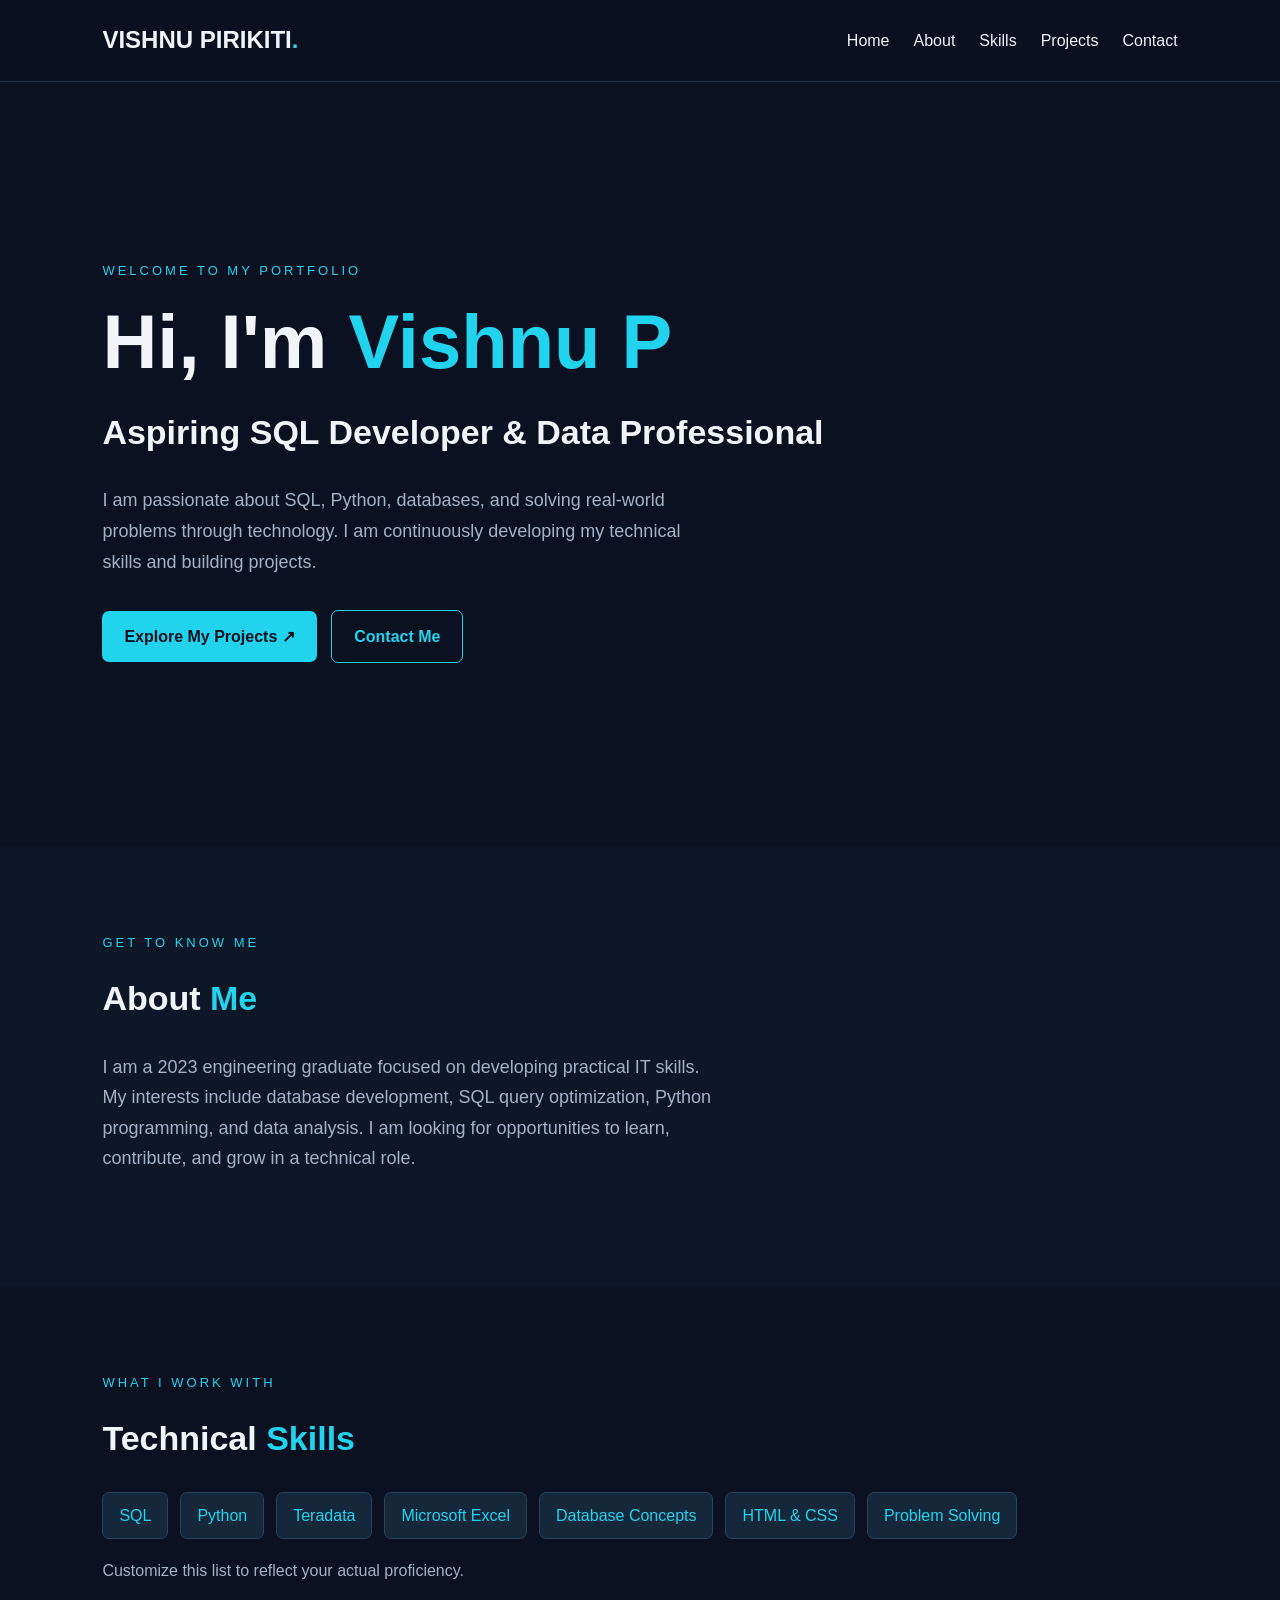
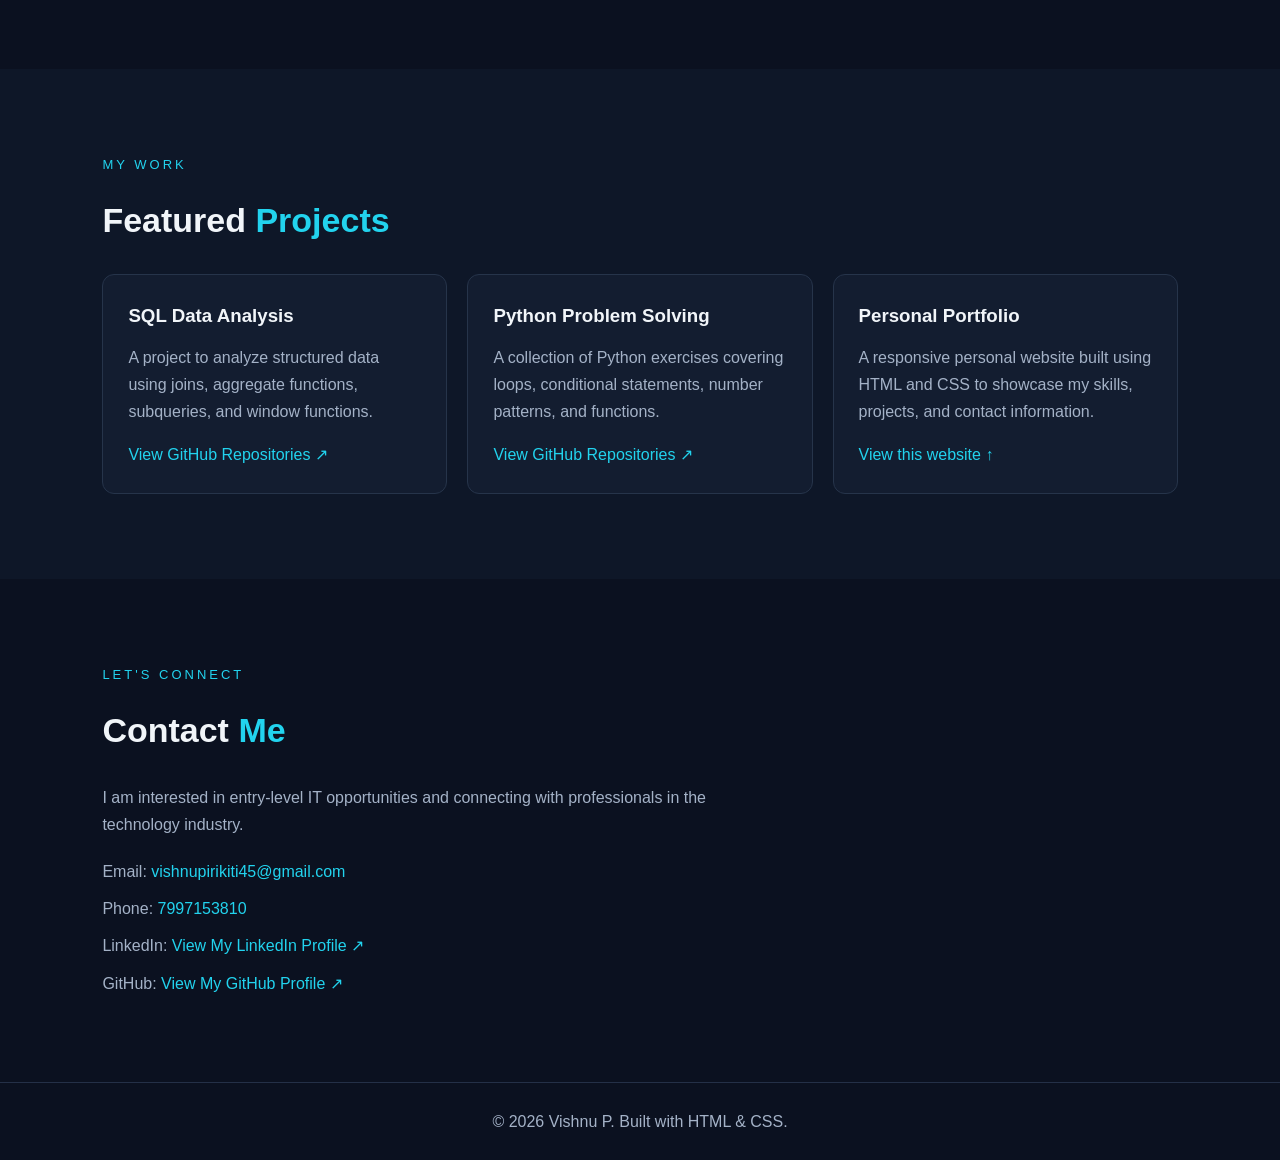
<file: index.html>
<!DOCTYPE html>
<html lang="en">
<head>
  <meta charset="UTF-8">
  <meta name="viewport" content="width=device-width, initial-scale=1.0">
  <title>Vishnu P | Portfolio</title>
  <meta name="description"
        content="Vishnu P's portfolio showcasing SQL, Python, database skills and projects.">

  <style>
    * {
      margin: 0;
      padding: 0;
      box-sizing: border-box;
      scroll-behavior: smooth;
    }

    :root {
      --bg: #0b1120;
      --card: #131d30;
      --accent: #22d3ee;
      --text: #f1f5f9;
      --muted: #a4b2c7;
    }

    body {
      font-family: Arial, sans-serif;
      background: var(--bg);
      color: var(--text);
      line-height: 1.7;
    }

    a {
      text-decoration: none;
      color: inherit;
    }

    header {
      display: flex;
      justify-content: space-between;
      align-items: center;
      padding: 20px 8%;
      position: sticky;
      top: 0;
      background: #0b1120ee;
      backdrop-filter: blur(12px);
      border-bottom: 1px solid #243047;
      z-index: 10;
    }

    .logo {
      font-size: 24px;
      font-weight: bold;
    }

    .logo span, .accent {
      color: var(--accent);
    }

    nav {
      display: flex;
      gap: 24px;
    }

    nav a:hover {
      color: var(--accent);
    }

    section {
      padding: 85px 8%;
      scroll-margin-top: 75px;
    }

    .hero {
      min-height: 85vh;
      display: flex;
      flex-direction: column;
      justify-content: center;
      align-items: flex-start;
    }

    .tag {
      color: var(--accent);
      letter-spacing: 3px;
      font-size: 13px;
      margin-bottom: 16px;
    }

    h1 {
      font-size: clamp(42px, 7vw, 76px);
      line-height: 1.15;
      margin-bottom: 18px;
    }

    h2 {
      font-size: 34px;
      margin-bottom: 24px;
    }

    h3 {
      margin-bottom: 12px;
    }

    p {
      color: var(--muted);
    }

    .intro {
      max-width: 620px;
      font-size: 18px;
      margin-bottom: 28px;
    }

    .btn {
      display: inline-block;
      padding: 12px 22px;
      border-radius: 7px;
      background: var(--accent);
      color: #07111e;
      font-weight: bold;
      margin: 5px 10px 5px 0;
    }

    .btn-outline {
      background: transparent;
      border: 1px solid var(--accent);
      color: var(--accent);
    }

    .section-alt {
      background: #0e1728;
    }

    .grid {
      display: grid;
      grid-template-columns: repeat(3, minmax(0, 1fr));
      gap: 20px;
    }

    .card {
      padding: 25px;
      background: var(--card);
      border: 1px solid #26344a;
      border-radius: 12px;
      transition: transform .2s, border-color .2s;
    }

    .card:hover {
      transform: translateY(-5px);
      border-color: var(--accent);
    }

    .card p {
      margin-bottom: 15px;
    }

    .skills {
      display: flex;
      flex-wrap: wrap;
      gap: 12px;
    }

    .skill {
      background: #15273b;
      border: 1px solid #29435b;
      padding: 9px 16px;
      border-radius: 7px;
      color: var(--accent);
    }

    .contact {
      max-width: 650px;
    }

    footer {
      text-align: center;
      padding: 25px;
      border-top: 1px solid #243047;
      color: var(--muted);
    }

    @media (max-width: 760px) {
      header {
        flex-direction: column;
        gap: 12px;
      }

      nav {
        gap: 13px;
        flex-wrap: wrap;
        justify-content: center;
        font-size: 14px;
      }

      section {
        padding: 65px 6%;
      }

      .grid {
        grid-template-columns: 1fr;
      }

      h2 {
        font-size: 29px;
      }
    }
  </style>
</head>

<body>

  <header>
    <a href="#home" class="logo">VISHNU PIRIKITI<span>.</span></a>

    <nav>
      <a href="#home">Home</a>
      <a href="#about">About</a>
      <a href="#skills">Skills</a>
      <a href="#projects">Projects</a>
      <a href="#contact">Contact</a>
    </nav>
  </header>

  <main>
    <section class="hero" id="home">
      <p class="tag">WELCOME TO MY PORTFOLIO</p>

      <h1>Hi, I'm <span class="accent">Vishnu P</span></h1>

      <h2>Aspiring SQL Developer & Data Professional</h2>

      <p class="intro">
        I am passionate about SQL, Python, databases, and solving
        real-world problems through technology. I am continuously
        developing my technical skills and building projects.
      </p>

      <div>
        <a href="#projects" class="btn">Explore My Projects ↗</a>
        <a href="#contact" class="btn btn-outline">Contact Me</a>
      </div>
    </section>

    <section class="section-alt" id="about">
      <p class="tag">GET TO KNOW ME</p>
      <h2>About <span class="accent">Me</span></h2>

      <p class="intro">
        I am a 2023 engineering graduate focused on developing
        practical IT skills. My interests include database
        development, SQL query optimization, Python programming,
        and data analysis. I am looking for opportunities to learn,
        contribute, and grow in a technical role.
      </p>
    </section>

    <section id="skills">
      <p class="tag">WHAT I WORK WITH</p>
      <h2>Technical <span class="accent">Skills</span></h2>

      <div class="skills">
        <span class="skill">SQL</span>
        <span class="skill">Python</span>
        <span class="skill">Teradata</span>
        <span class="skill">Microsoft Excel</span>
        <span class="skill">Database Concepts</span>
        <span class="skill">HTML & CSS</span>
        <span class="skill">Problem Solving</span>
      </div>

      <p style="margin-top:18px">
        Customize this list to reflect your actual proficiency.
      </p>
    </section>

    <section class="section-alt" id="projects">
      <p class="tag">MY WORK</p>
      <h2>Featured <span class="accent">Projects</span></h2>

      <div class="grid">
        <article class="card">
          <h3>SQL Data Analysis</h3>
          <p>
            A project to analyze structured data using joins,
            aggregate functions, subqueries, and window functions.
          </p>
          <a href="https://github.com/vishnupirikiti45-bot/cric-matches"
             target="_blank"
             rel="noopener noreferrer"
             class="accent">
            View GitHub Repositories ↗
          </a>
        </article>

        <article class="card">
          <h3>Python Problem Solving</h3>
          <p>
            A collection of Python exercises covering loops,
            conditional statements, number patterns, and functions.
          </p>
          <a href="https://github.com/vishnupirikiti45-bot/cric-matches"
             target="_blank"
             rel="noopener noreferrer"
             class="accent">
            View GitHub Repositories ↗
          </a>
        </article>

        <article class="card">
          <h3>Personal Portfolio</h3>
          <p>
            A responsive personal website built using HTML and CSS
            to showcase my skills, projects, and contact information.
          </p>
          <a href="#home" class="accent">View this website ↑</a>
        </article>
      </div>
    </section>

    <section id="contact">
      <p class="tag">LET'S CONNECT</p>
      <h2>Contact <span class="accent">Me</span></h2>

      <div class="contact">
        <p>
          I am interested in entry-level IT opportunities and
          connecting with professionals in the technology industry.
        </p>

        <p style="margin-top:20px">
          Email:
          <a class="accent" href="mailto:vishnupirikiti45@gmail.com">
            vishnupirikiti45@gmail.com
          </a>
        </p>

        <p style="margin-top:10px">
          Phone:
          <a class="accent" href="tel:+917997153810">
            7997153810
          </a>
        </p>

        <p style="margin-top:10px">
          LinkedIn:
          <a class="accent"
             href="https://www.linkedin.com/in/vishnuchowdary-b91987199"
             target="_blank"
             rel="noopener noreferrer">
            View My LinkedIn Profile ↗
          </a>
        </p>

        <p style="margin-top:10px">
          GitHub:
          <a class="accent"
             href="https://github.com/vishnupirikiti45-bot/mycode"
             target="_blank"
             rel="noopener noreferrer">
            View My GitHub Profile ↗
          </a>
        </p>
      </div>
    </section>
  </main>

  <footer>
    <p>© <span id="year"></span> Vishnu P. Built with HTML & CSS.</p>
  </footer>

  <script>
    document.getElementById("year").textContent =
      new Date().getFullYear();
  </script>

</body>
</html>
</file>
